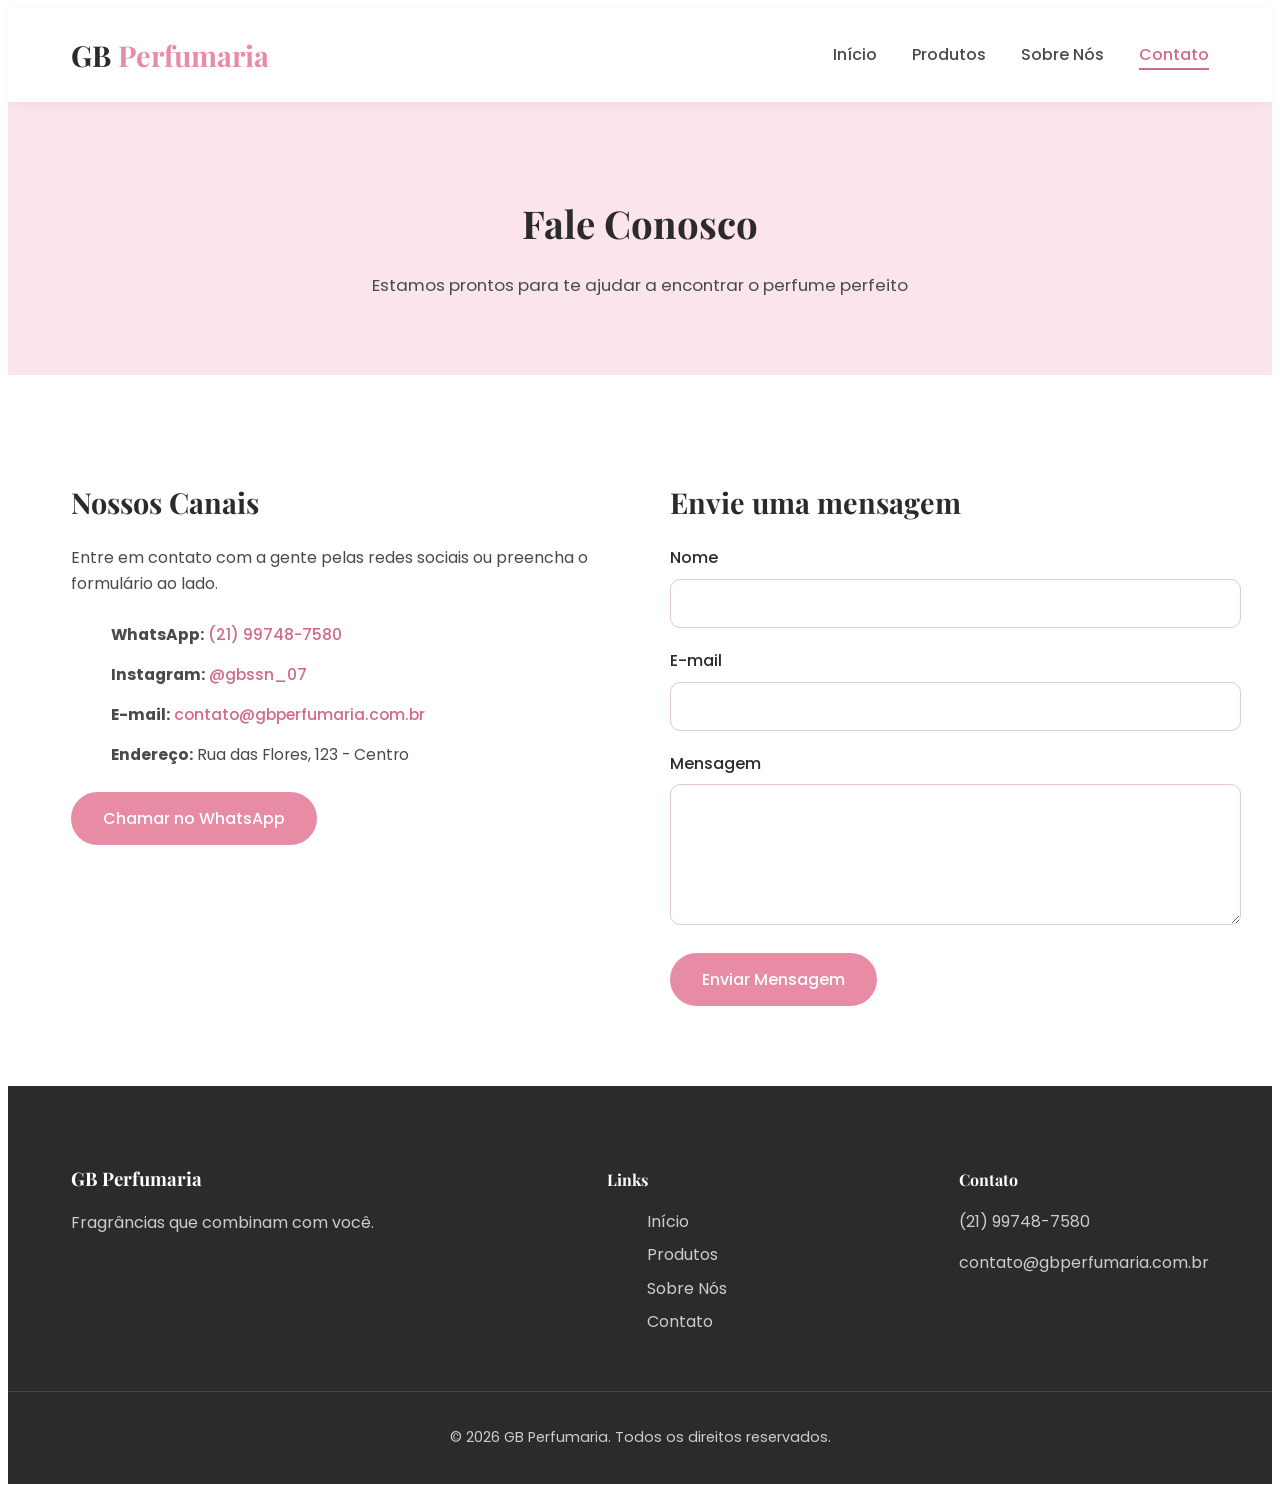
<file: contato.html>
<!DOCTYPE html>
<html lang="pt-BR">
<head>
    <meta charset="UTF-8">
    <meta name="viewport" content="width=device-width, initial-scale=1.0">
    <title>Contato - GB Perfumaria</title>
    <link rel="stylesheet" href="style.css">
    <link rel="preconnect" href="https://fonts.googleapis.com">
    <link href="https://fonts.googleapis.com/css2?family=Playfair+Display:wght@600;700&family=Poppins:wght@300;400;500;600&display=swap" rel="stylesheet">
</head>
<body>

    <header class="header">
        <div class="container header-container">
            <a href="index.html" class="logo">GB <span>Perfumaria</span></a>
            <nav class="navbar">
                <ul>
                    <li><a href="index.html">Início</a></li>
                    <li><a href="produtos.html">Produtos</a></li>
                    <li><a href="sobre-nos.html">Sobre Nós</a></li>
                    <li><a href="contato.html" class="active">Contato</a></li>
                </ul>
            </nav>
            <div class="menu-toggle" id="menu-toggle">
                <span></span><span></span><span></span>
            </div>
        </div>
    </header>

    <section class="pagina-topo">
        <div class="container">
            <h1>Fale Conosco</h1>
            <p>Estamos prontos para te ajudar a encontrar o perfume perfeito</p>
        </div>
    </section>

    <section class="contato-secao">
        <div class="container contato-container">

            <div class="contato-info">
                <h2>Nossos Canais</h2>
                <p>Entre em contato com a gente pelas redes sociais ou preencha o formulário ao lado.</p>

                <ul class="contato-lista">
                    <li>
                        <strong>WhatsApp:</strong>
                        <a href="https://wa.me/5521997487580" target="_blank">(21) 99748-7580</a>
                    </li>
                    <li>
                        <strong>Instagram:</strong>
                        <a href="https://instagram.com/gbssn_07" target="_blank">@gbssn_07</a>
                    </li>
                    <li>
                        <strong>E-mail:</strong>
                        <a href="mailto:contato@gbperfumaria.com.br">contato@gbperfumaria.com.br</a>
                    </li>
                    <li>
                        <strong>Endereço:</strong> Rua das Flores, 123 - Centro
                    </li>
                </ul>

                <div class="contato-redes">
                    <a href="https://wa.me/5521997487580" target="_blank" class="btn-primary">Chamar no WhatsApp</a>
                </div>
            </div>

            <div class="contato-form">
                <h2>Envie uma mensagem</h2>
                <form id="form-contato">
                    <div class="form-grupo">
                        <label for="nome">Nome</label>
                        <input type="text" id="nome" name="nome" required>
                    </div>
                    <div class="form-grupo">
                        <label for="email">E-mail</label>
                        <input type="email" id="email" name="email" required>
                    </div>
                    <div class="form-grupo">
                        <label for="mensagem">Mensagem</label>
                        <textarea id="mensagem" name="mensagem" rows="5" required></textarea>
                    </div>
                    <button type="submit" class="btn-primary">Enviar Mensagem</button>
                </form>
            </div>

        </div>
    </section>

    <footer class="footer">
        <div class="container footer-container">
            <div class="footer-col">
                <h3>GB Perfumaria</h3>
                <p>Fragrâncias que combinam com você.</p>
            </div>
            <div class="footer-col">
                <h4>Links</h4>
                <ul>
                    <li><a href="index.html">Início</a></li>
                    <li><a href="produtos.html">Produtos</a></li>
                    <li><a href="sobre-nos.html">Sobre Nós</a></li>
                    <li><a href="contato.html">Contato</a></li>
                </ul>
            </div>
            <div class="footer-col">
                <h4>Contato</h4>
                <p>(21) 99748-7580</p>
                <p>contato@gbperfumaria.com.br</p>
            </div>
        </div>
        <div class="footer-bottom">
            <p>&copy; 2026 GB Perfumaria. Todos os direitos reservados.</p>
        </div>
    </footer>

    <script src="script.js"></script>
</body>
</html>
</file>
<file: style.css>
```css
/* ===== RESET E VARIÁVEIS ===== */
* {
    margin: 0;
    padding: 0;
    box-sizing: border-box;
}

:root {
    --rosa-principal: #e88ca6;
    --rosa-escuro: #d16b89;
    --rosa-claro: #fbe4ea;
    --branco: #ffffff;
    --cinza-texto: #4a4a4a;
    --preto-suave: #2b2b2b;
    --fonte-titulo: 'Playfair Display', serif;
    --fonte-texto: 'Poppins', sans-serif;
}

body {
    font-family: var(--fonte-texto);
    color: var(--cinza-texto);
    background-color: var(--branco);
    line-height: 1.6;
}

.container {
    width: 90%;
    max-width: 1200px;
    margin: 0 auto;
}

a {
    text-decoration: none;
    color: inherit;
}

ul {
    list-style: none;
}

img {
    max-width: 100%;
    display: block;
}

h1, h2, h3, h4 {
    font-family: var(--fonte-titulo);
    color: var(--preto-suave);
}

/* ===== HEADER ===== */
.header {
    background-color: var(--branco);
    box-shadow: 0 2px 10px rgba(0,0,0,0.05);
    position: sticky;
    top: 0;
    z-index: 1000;
}

.header-container {
    display: flex;
    justify-content: space-between;
    align-items: center;
    padding: 18px 0;
}

.logo {
    font-family: var(--fonte-titulo);
    font-size: 1.8rem;
    font-weight: 700;
    color: var(--preto-suave);
}

.logo span {
    color: var(--rosa-principal);
}

.navbar ul {
    display: flex;
    gap: 35px;
}

.navbar a {
    font-weight: 500;
    color: var(--cinza-texto);
    position: relative;
    padding-bottom: 4px;
    transition: color 0.3s;
}

.navbar a:hover,
.navbar a.active {
    color: var(--rosa-escuro);
}

.navbar a.active::after {
    content: '';
    position: absolute;
    left: 0;
    bottom: 0;
    width: 100%;
    height: 2px;
    background-color: var(--rosa-escuro);
}

.menu-toggle {
    display: none;
    flex-direction: column;
    gap: 5px;
    cursor: pointer;
}

.menu-toggle span {
    width: 25px;
    height: 2px;
    background-color: var(--preto-suave);
}

/* ===== BOTÕES ===== */
.btn-primary {
    display: inline-block;
    background-color: var(--rosa-principal);
    color: var(--branco);
    padding: 14px 32px;
    border-radius: 30px;
    font-weight: 500;
    border: none;
    cursor: pointer;
    font-family: var(--fonte-texto);
    font-size: 1rem;
    transition: background-color 0.3s, transform 0.3s;
}

.btn-primary:hover {
    background-color: var(--rosa-escuro);
    transform: translateY(-2px);
}

.btn-secondary {
    display: inline-block;
    border: 2px solid var(--rosa-principal);
    color: var(--rosa-escuro);
    padding: 12px 30px;
    border-radius: 30px;
    font-weight: 500;
    transition: all 0.3s;
}

.btn-secondary:hover {
    background-color: var(--rosa-principal);
    color: var(--branco);
}

/* ===== HERO ===== */
.hero {
    background-color: var(--rosa-claro);
    padding: 80px 0;
}

.hero-container {
    display: flex;
    align-items: center;
    justify-content: space-between;
    gap: 50px;
}

.hero-text {
    flex: 1;
}

.hero-text h1 {
    font-size: 2.8rem;
    margin-bottom: 20px;
    line-height: 1.3;
}

.hero-text h1 span {
    color: var(--rosa-escuro);
}

.hero-text p {
    margin-bottom: 30px;
    font-size: 1.05rem;
    max-width: 480px;
}

.hero-image {
    flex: 1;
}

.hero-image img {
    border-radius: 20px;
}

/* ===== DESTAQUES / MARCAS (home) ===== */
.destaques {
    padding: 80px 0;
    text-align: center;
}

.section-title {
    font-size: 2.2rem;
    margin-bottom: 50px;
}

.marcas-grid {
    display: grid;
    grid-template-columns: repeat(5, 1fr);
    gap: 20px;
}

.marca-card {
    background-color: var(--rosa-claro);
    padding: 40px 15px;
    border-radius: 15px;
    transition: transform 0.3s, background-color 0.3s;
}

.marca-card:hover {
    transform: translateY(-8px);
    background-color: var(--rosa-principal);
}

.marca-card:hover h3 {
    color: var(--branco);
}

.marca-card h3 {
    font-size: 1.2rem;
    transition: color 0.3s;
}

/* ===== SOBRE RESUMO (home) ===== */
.sobre-resumo {
    background-color: var(--rosa-claro);
    padding: 80px 0;
}

.sobre-container {
    display: flex;
    align-items: center;
    gap: 50px;
}

.sobre-imagem, .sobre-texto {
    flex: 1;
}

.sobre-imagem img {
    border-radius: 20px;
}

.sobre-texto h2 {
    font-size: 2rem;
    margin-bottom: 20px;
}

.sobre-texto p {
    margin-bottom: 25px;
}

/* ===== TOPO DE PÁGINA INTERNA (produtos, sobre-nos, contato) ===== */
.pagina-topo {
    background-color: var(--rosa-claro);
    padding: 60px 0;
    text-align: center;
}

.pagina-topo h1 {
    font-size: 2.4rem;
    margin-bottom: 10px;
}

.pagina-topo p {
    font-size: 1.05rem;
}

/* ===== FILTROS (produtos) ===== */
.filtros {
    padding: 40px 0 10px;
}

.filtros-container {
    display: flex;
    flex-wrap: wrap;
    justify-content: center;
    gap: 15px;
}

.filtro-marca {
    background-color: var(--rosa-claro);
    border: none;
    padding: 10px 24px;
    border-radius: 30px;
    font-family: var(--fonte-texto);
    font-weight: 500;
    color: var(--cinza-texto);
    cursor: pointer;
    transition: background-color 0.3s, color 0.3s;
}

.filtro-marca:hover {
    background-color: var(--rosa-principal);
    color: var(--branco);
}

.filtro-marca.ativo {
    background-color: var(--rosa-escuro);
    color: var(--branco);
}

/* ===== SEÇÕES DE MARCA / GRID DE PRODUTOS (produtos) ===== */
.marca-secao {
    padding: 50px 0;
}

.marca-titulo {
    font-size: 2rem;
    margin-bottom: 30px;
    text-align: center;
    position: relative;
    padding-bottom: 15px;
}

.marca-titulo::after {
    content: '';
    position: absolute;
    bottom: 0;
    left: 50%;
    transform: translateX(-50%);
    width: 60px;
    height: 3px;
    background-color: var(--rosa-principal);
}

.produtos-grid {
    display: grid;
    grid-template-columns: repeat(auto-fill, minmax(220px, 1fr));
    gap: 25px;
}

.produto-card {
    background-color: var(--branco);
    border: 1px solid #f0dfe4;
    border-radius: 15px;
    overflow: hidden;
    text-align: center;
    padding-bottom: 20px;
    transition: transform 0.3s, box-shadow 0.3s;
}

.produto-card:hover {
    transform: translateY(-6px);
    box-shadow: 0 10px 25px rgba(0,0,0,0.08);
}

.produto-card img {
    width: 100%;
    height: 220px;
    object-fit: cover;
    margin-bottom: 15px;
}

.produto-card h3 {
    font-size: 1.1rem;
    padding: 0 15px;
    margin-bottom: 6px;
}

.produto-desc {
    font-size: 0.85rem;
    color: #888;
    padding: 0 15px;
    margin-bottom: 10px;
}

.produto-preco {
    font-weight: 600;
    color: var(--rosa-escuro);
    font-size: 1.05rem;
}

/* ===== HISTÓRIA (sobre-nos) ===== */
.historia {
    padding: 80px 0;
}

.historia-container {
    display: flex;
    align-items: center;
    gap: 50px;
}

.historia-imagem, .historia-texto {
    flex: 1;
}

.historia-imagem img {
    border-radius: 20px;
}

.historia-texto h2 {
    font-size: 2rem;
    margin-bottom: 20px;
}

.historia-texto p {
    margin-bottom: 18px;
}

/* ===== VALORES (sobre-nos) ===== */
.valores {
    background-color: var(--rosa-claro);
    padding: 80px 0;
    text-align: center;
}

.valores-grid {
    display: grid;
    grid-template-columns: repeat(4, 1fr);
    gap: 25px;
}

.valor-card {
    background-color: var(--branco);
    padding: 35px 20px;
    border-radius: 15px;
    transition: transform 0.3s;
}

.valor-card:hover {
    transform: translateY(-8px);
}

.valor-card h3 {
    color: var(--rosa-escuro);
    margin-bottom: 12px;
    font-size: 1.2rem;
}

.valor-card p {
    font-size: 0.92rem;
}

/* ===== MISSÃO (sobre-nos) ===== */
.missao {
    padding: 80px 0;
}

.missao-container {
    display: flex;
    align-items: center;
    gap: 50px;
}

.missao-texto, .missao-imagem {
    flex: 1;
}

.missao-texto h2 {
    font-size: 2rem;
    margin-bottom: 20px;
}

.missao-imagem img {
    border-radius: 20px;
}

/* ===== CONTATO (contato) ===== */
.contato-secao {
    padding: 80px 0;
}

.contato-container {
    display: flex;
    gap: 60px;
}

.contato-info, .contato-form {
    flex: 1;
}

.contato-info h2, .contato-form h2 {
    font-size: 1.8rem;
    margin-bottom: 20px;
}

.contato-lista {
    margin: 25px 0;
}

.contato-lista li {
    margin-bottom: 15px;
    font-size: 0.98rem;
}

.contato-lista a {
    color: var(--rosa-escuro);
    font-weight: 500;
}

.contato-lista a:hover {
    text-decoration: underline;
}

.contato-redes {
    margin-top: 20px;
}

.form-grupo {
    margin-bottom: 20px;
}

.form-grupo label {
    display: block;
    margin-bottom: 8px;
    font-weight: 500;
    color: var(--preto-suave);
}

.form-grupo input,
.form-grupo textarea {
    width: 100%;
    padding: 12px 15px;
    border: 1px solid #e0c9d1;
    border-radius: 10px;
    font-family: var(--fonte-texto);
    font-size: 0.95rem;
    resize: vertical;
}

.form-grupo input:focus,
.form-grupo textarea:focus {
    outline: none;
    border-color: var(--rosa-principal);
}

/* ===== FOOTER ===== */
.footer {
    background-color: var(--preto-suave);
    color: #ccc;
    padding: 60px 0 0;
}

.footer-container {
    display: flex;
    justify-content: space-between;
    flex-wrap: wrap;
    gap: 30px;
    padding-bottom: 40px;
}

.footer-col h3, .footer-col h4 {
    color: var(--branco);
    margin-bottom: 15px;
}

.footer-col ul li {
    margin-bottom: 8px;
}

.footer-col a:hover {
    color: var(--rosa-principal);
}

.footer-bottom {
    text-align: center;
    padding: 20px 0;
    border-top: 1px solid #444;
    font-size: 0.9rem;
}

/* ===== RESPONSIVO ===== */
@media (max-width: 768px) {
    .navbar {
        position: fixed;
        top: 70px;
        left: 0;
        width: 100%;
        background-color: var(--branco);
        flex-direction: column;
        transform: translateY(-150%);
        transition: transform 0.3s;
        box-shadow: 0 10px 15px rgba(0,0,0,0.05);
    }

    .navbar.active {
        transform: translateY(0);
    }

    .navbar ul {
        flex-direction: column;
        padding: 20px;
        gap: 20px;
    }

    .menu-toggle {
        display: flex;
    }

    .hero-container,
    .sobre-container,
    .historia-container,
    .missao-container,
    .contato-container {
        flex-direction: column;
        text-align: center;
    }

    .hero-text p {
        margin-left: auto;
        margin-right: auto;
    }

    .marcas-grid {
        grid-template-columns: repeat(2, 1fr);
    }

    .valores-grid {
        grid-template-columns: repeat(2, 1fr);
    }
}
```
</file>
